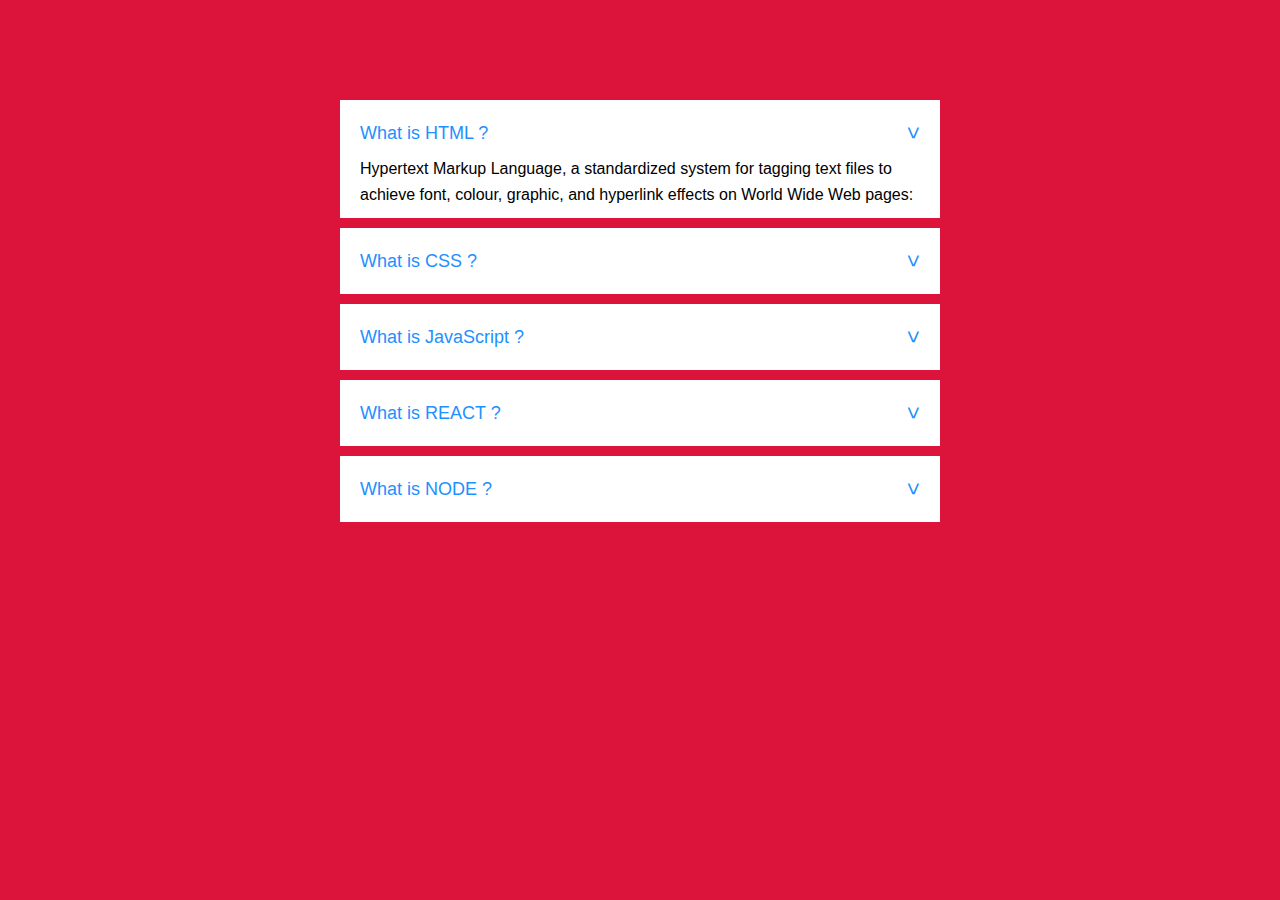
<file: 010_Accordian/index.html>
<!DOCTYPE html>
<html lang="en">
  <head>
    <meta charset="UTF-8" />
    <meta name="viewport" content="width=device-width, initial-scale=1.0" />
    <title>Accordian</title>
    <link rel="stylesheet" href="style.css" />
  </head>
  <body>
    <ul id="accordian">
      <li>
        <label for="first">What is HTML ? <span>&#x3e;</span> </label>
        <input type="radio" name="accordian" id="first" checked />
        <div class="content">
          <p>
            Hypertext Markup Language, a standardized system for tagging text
            files to achieve font, colour, graphic, and hyperlink effects on
            World Wide Web pages:
          </p>
        </div>
      </li>
      <li>
        <label for="second">What is CSS ? <span>&#x3e;</span> </label>
        <input type="radio" name="accordian" id="second"  />
        <div class="content">
          <p>
            CSS is a cornerstone technology of the World Wide Web, alongside
            HTML and JavaScript. [3] CSS is designed to enable the separation of
            content and presentation, including layout, colors, and fonts.
          </p>
        </div>
      </li>
      <li>
        <label for="third">What is JavaScript ? <span>&#x3e;</span> </label>
        <input type="radio" name="accordian" id="third"  />
        <div class="content">
          <p>
            JavaScript is the programming language for the web that can update
            and change HTML, CSS, and data. Learn the basics of JavaScript
            variables, numbers, strings, objects, arrays, functions, and
          </p>
        </div>
      </li>
      <li>
        <label for="fourth">What is REACT ? <span>&#x3e;</span> </label>
        <input type="radio" name="accordian" id="fourth"  />
        <div class="content">
          <p>
            React is a JavaScript library for building user interfaces (UI) with
            components and JSX. Learn how to add React to an HTML page, create
            React elements and components, and use the Create React
          </p>
        </div>
      </li>
      <li>
        <label for="fifth">What is NODE ? <span>&#x3e;</span> </label>
        <input type="radio" name="accordian" id="fifth"  />
        <div class="content">
          <p>
            A point in a network or diagram at which lines or pathways intersect
            or branch: "the intersections of two or more such arteries would
            clearly become major nodes of traffic and urban activity" The
            part of a plant stem from which one or more leaves emerge, often
            forming a slight swelling:
          </p>
        </div>
      </li>
    </ul>
  </body>
</html>
</file>
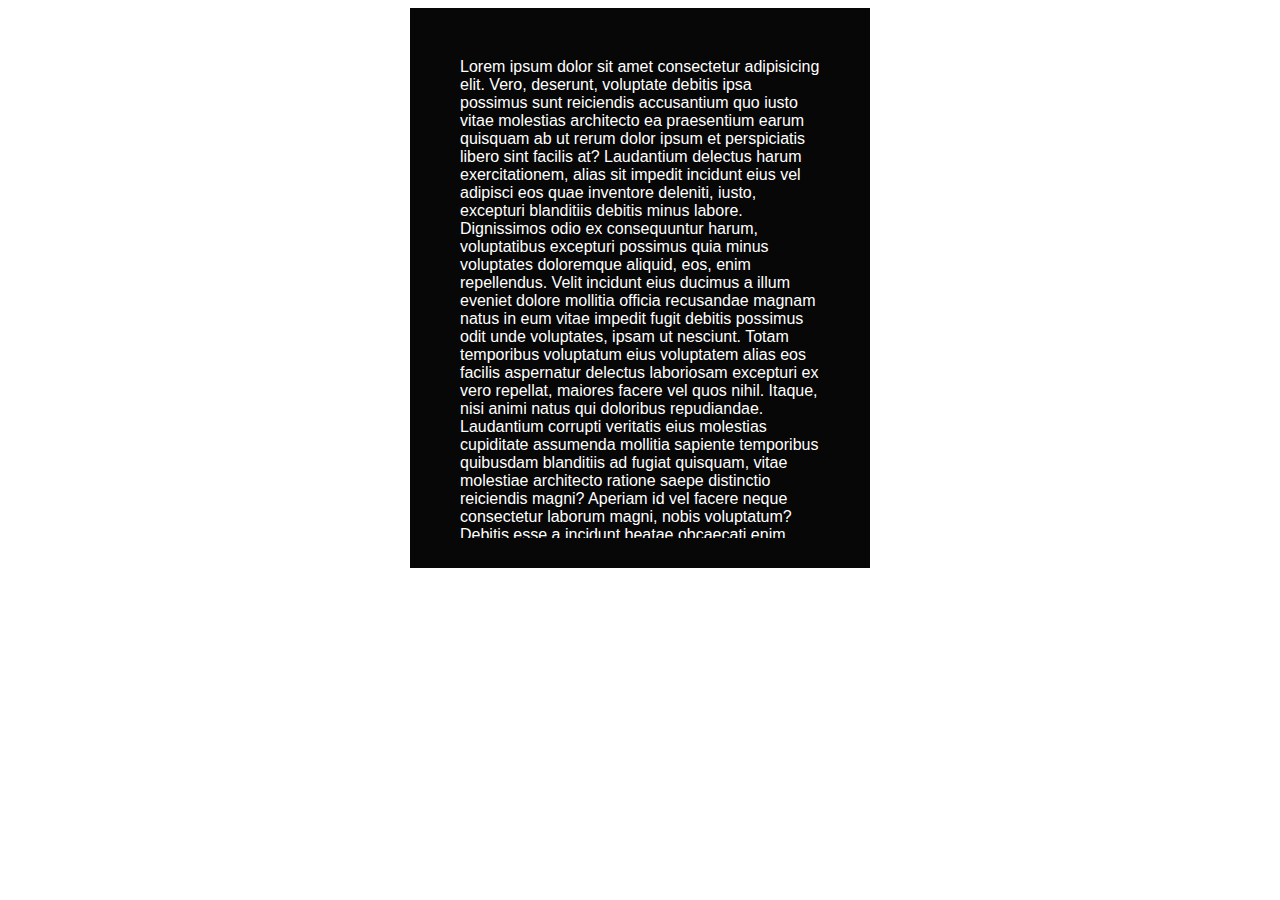
<file: 011_ScrollBar/index.html>
<!DOCTYPE html>
<html lang="en">
<head>
  <meta charset="UTF-8">
  <meta name="viewport" content="width=device-width, initial-scale=1.0">
  <title>ScrollBar</title>
  <link rel="stylesheet" href="style.css">
</head>
<body>
  <section class="scroll-container">
    <div class="scroll-div">
      <div class="scroll-object">
        Lorem ipsum dolor sit amet consectetur adipisicing elit. Vero, deserunt, voluptate debitis ipsa possimus sunt reiciendis accusantium quo iusto vitae molestias architecto ea praesentium earum quisquam ab ut rerum dolor ipsum et perspiciatis libero sint facilis at? Laudantium delectus harum exercitationem, alias sit impedit incidunt eius vel adipisci eos quae inventore deleniti, iusto, excepturi blanditiis debitis minus labore. Dignissimos odio ex consequuntur harum, voluptatibus excepturi possimus quia minus voluptates doloremque aliquid, eos, enim repellendus. Velit incidunt eius ducimus a illum eveniet dolore mollitia officia recusandae magnam natus in eum vitae impedit fugit debitis possimus odit unde voluptates, ipsam ut nesciunt. Totam temporibus voluptatum eius voluptatem alias eos facilis aspernatur delectus laboriosam excepturi ex vero repellat, maiores facere vel quos nihil. Itaque, nisi animi natus qui doloribus repudiandae. Laudantium corrupti veritatis eius molestias cupiditate assumenda mollitia sapiente temporibus quibusdam blanditiis ad fugiat quisquam, vitae molestiae architecto ratione saepe distinctio reiciendis magni? Aperiam id vel facere neque consectetur laborum magni, nobis voluptatum? Debitis esse a incidunt beatae obcaecati enim ratione praesentium quod eius totam sed officiis possimus adipisci illum ipsam velit repudiandae aliquam culpa, harum ipsa voluptates, voluptate nostrum explicabo? Dolor dignissimos, ratione esse inventore debitis labore voluptatum totam, amet sunt cumque sapiente exercitationem temporibus assumenda dolorum maxime nemo. Sunt exercitationem earum velit, aliquid veniam nam quo itaque enim voluptatem accusamus deleniti dolor minima non error, doloremque ad explicabo architecto? Magnam debitis saepe, quasi in eum mollitia distinctio veritatis obcaecati magni voluptate earum. Quidem sed, alias quaerat praesentium dolores officia voluptas quae voluptatibus reiciendis qui dolorum quibusdam nemo a dolore ipsam dignissimos excepturi sequi accusamus molestiae eum obcaecati! Voluptates, veniam maiores molestiae, eligendi delectus amet quasi, ducimus consectetur reiciendis minima possimus facilis excepturi! Omnis, voluptatem. Commodi labore, repudiandae ad ipsum sequi molestias facilis esse ducimus. In asperiores ratione temporibus beatae eius quibusdam eligendi optio mollitia dolore neque necessitatibus illo dicta, laborum harum qui saepe? Esse consequuntur sunt quaerat doloribus cupiditate, atque labore dolore illum, molestiae assumenda, voluptas tenetur rerum est odio et nulla saepe praesentium. Maiores alias quos odio temporibus! Nulla blanditiis, quia sit obcaecati similique corrupti rem pariatur a debitis praesentium, aliquid officia distinctio, et perferendis labore ducimus minus vitae facilis in? Explicabo laboriosam earum nulla ipsam et quos quam voluptatem fugiat repellat, temporibus aliquid error vel consequuntur doloremque ex dolorum corrupti maiores laborum soluta perspiciatis vero praesentium dignissimos! Quaerat qui magni accusamus magnam, nostrum quae ea labore nesciunt, porro eveniet facere sequi excepturi dicta. Aperiam doloribus maiores, odit veritatis neque, quo a cupiditate eligendi modi architecto aliquam fuga dolores? Ex quasi, totam odit nihil voluptatibus consequuntur aut consequatur dicta, sequi voluptatem odio magnam saepe similique illum omnis asperiores at quos veritatis fugiat repudiandae voluptatum ad. At natus laudantium itaque illo voluptatum nobis dolorem ab rerum quam ipsa iusto repellendus inventore, rem distinctio accusamus minus aspernatur. Rem vero eaque necessitatibus natus a illum quam vitae esse velit. Tempora nostrum quis at? Sint ipsum totam expedita ducimus aliquam, quae sapiente dignissimos deleniti id iure fuga similique optio ratione. Adipisci aliquam inventore cum!
      </div>
    </div>
  </section>
</body>
</html>


<!-- clip-path -->
<!-- https://bennettfeely.com/clippy/ -->
</file>
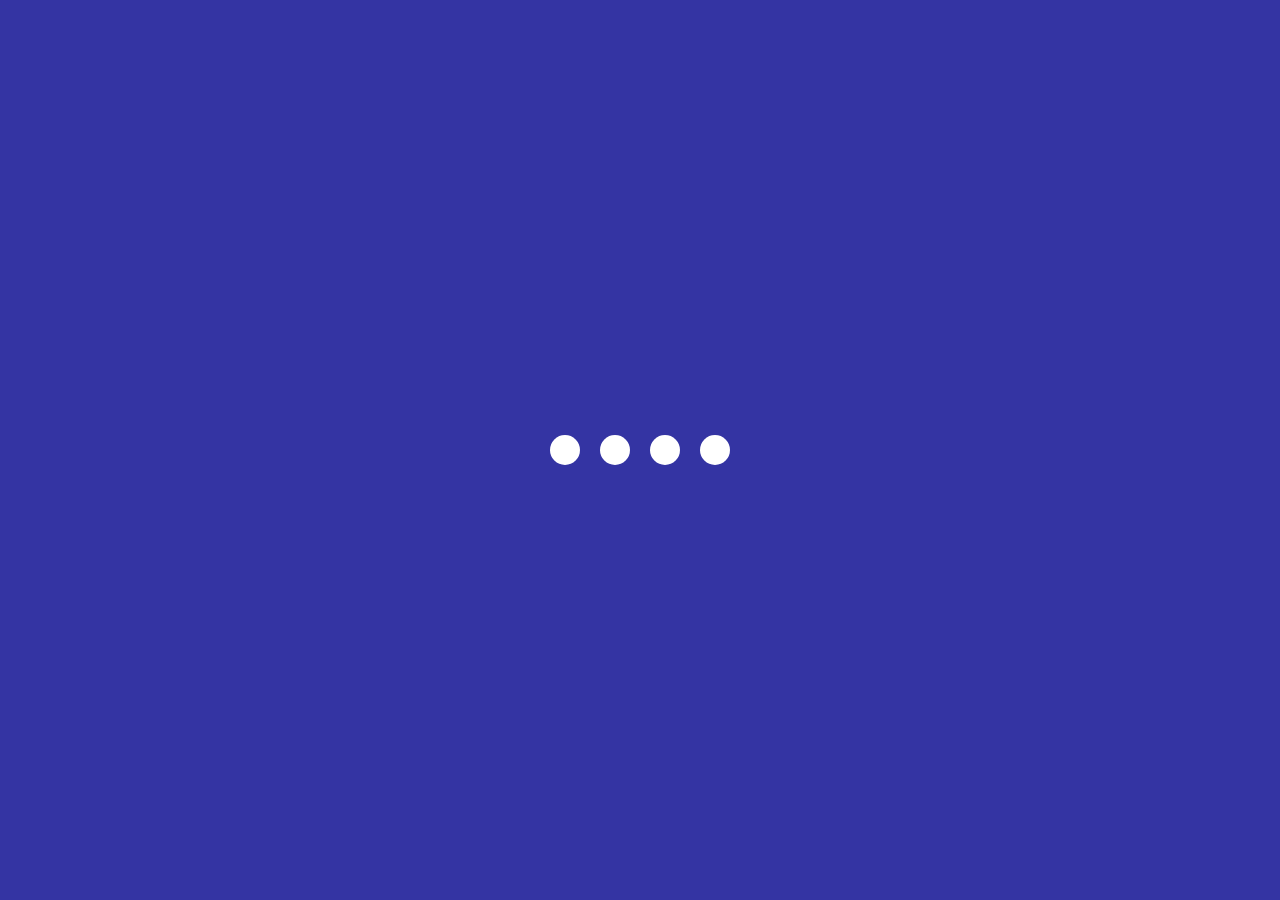
<file: 02_Dynamic_Loading_Animation/index.html>
<!DOCTYPE html>
<html lang="en">
<head>
  <meta charset="UTF-8">
  <meta name="viewport" content="width=device-width, initial-scale=1.0">
  <title>Dynamic Loading Animation</title>
  <link rel="stylesheet" href="style.css">
</head>
<body>
  <section class="wrapper">
    <div class="loader">
      <div class="loading one"></div>
      <div class="loading two"></div>
      <div class="loading three"></div>
      <div class="loading four"></div>
    </div>
  </section>
</body>
</html>
</file>
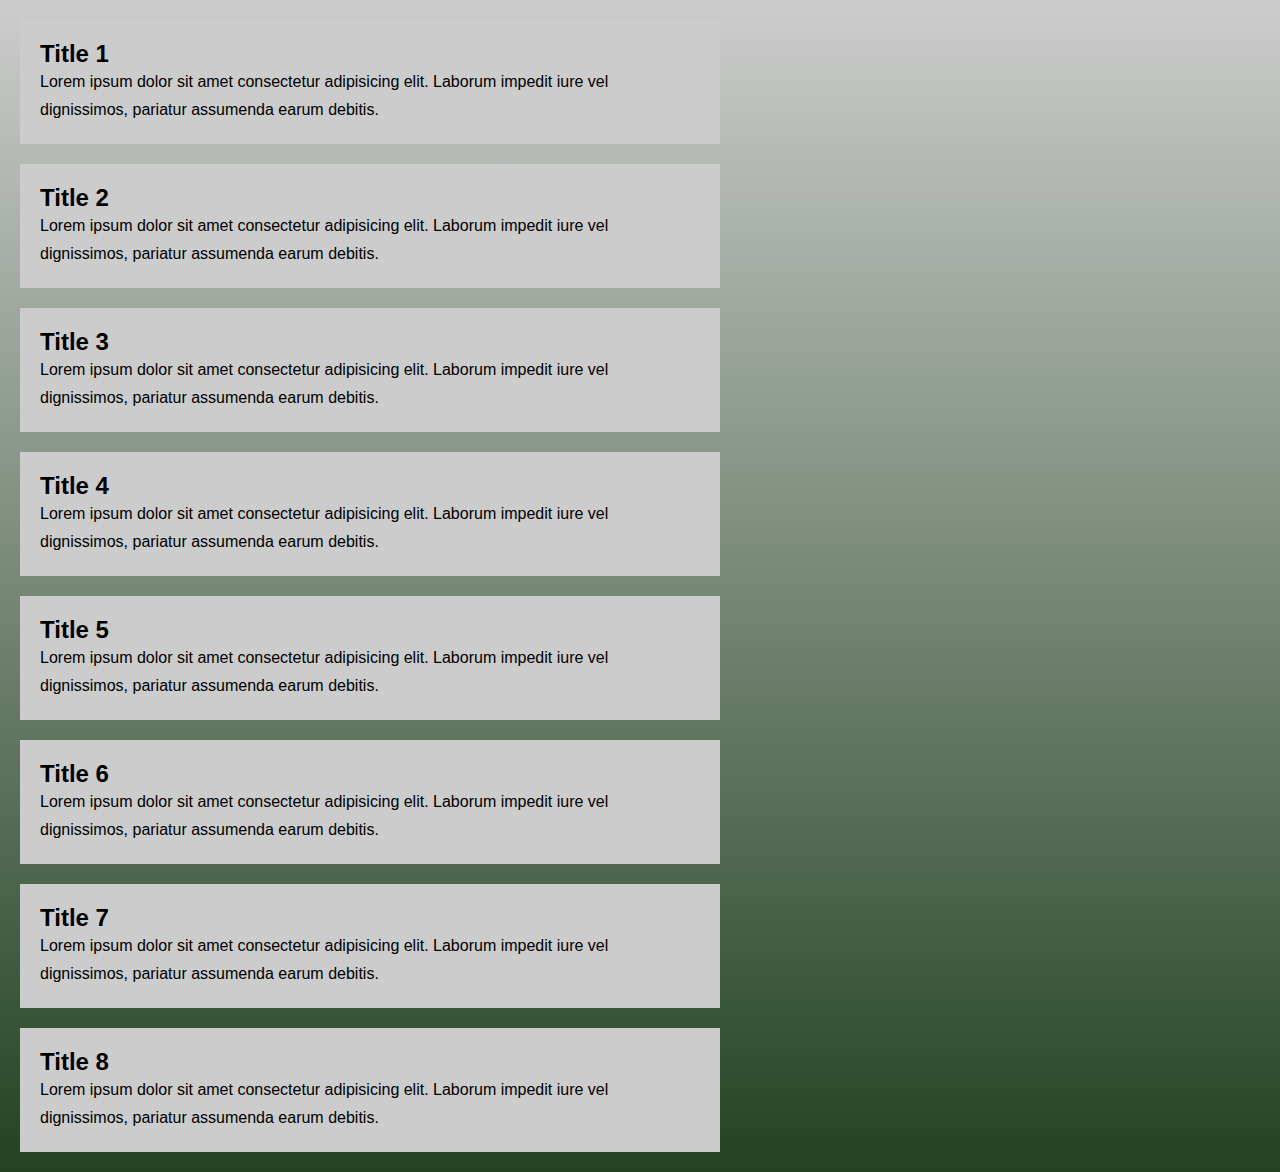
<file: 03_Custom_Scrollbars/index.html>
<!DOCTYPE html>
<html lang="en">
<head>
  <meta charset="UTF-8">
  <meta name="viewport" content="width=device-width, initial-scale=1.0">
  <title>Custom Scrollbars</title>
  <link rel="stylesheet" href="style.css">
</head>
<body>
  <section>
    <div class="card">
      <h2 class="card-title">Title 1</h2>
      <p>Lorem ipsum dolor sit amet consectetur adipisicing elit. Laborum impedit iure vel dignissimos, pariatur assumenda earum debitis.</p>
    </div>
    <div class="card">
      <h2 class="card-title">Title 2</h2>
      <p>Lorem ipsum dolor sit amet consectetur adipisicing elit. Laborum impedit iure vel dignissimos, pariatur assumenda earum debitis.</p>
    </div>
    <div class="card">
      <h2 class="card-title">Title 3</h2>
      <p>Lorem ipsum dolor sit amet consectetur adipisicing elit. Laborum impedit iure vel dignissimos, pariatur assumenda earum debitis.</p>
    </div>
    <div class="card">
      <h2 class="card-title">Title 4</h2>
      <p>Lorem ipsum dolor sit amet consectetur adipisicing elit. Laborum impedit iure vel dignissimos, pariatur assumenda earum debitis.</p>
    </div>
    <div class="card">
      <h2 class="card-title">Title 5</h2>
      <p>Lorem ipsum dolor sit amet consectetur adipisicing elit. Laborum impedit iure vel dignissimos, pariatur assumenda earum debitis.</p>
    </div>
    <div class="card">
      <h2 class="card-title">Title 6</h2>
      <p>Lorem ipsum dolor sit amet consectetur adipisicing elit. Laborum impedit iure vel dignissimos, pariatur assumenda earum debitis.</p>
    </div>
    <div class="card">
      <h2 class="card-title">Title 7</h2>
      <p>Lorem ipsum dolor sit amet consectetur adipisicing elit. Laborum impedit iure vel dignissimos, pariatur assumenda earum debitis.</p>
    </div>
    <div class="card">
      <h2 class="card-title">Title 8</h2>
      <p>Lorem ipsum dolor sit amet consectetur adipisicing elit. Laborum impedit iure vel dignissimos, pariatur assumenda earum debitis.</p>
    </div>
  </section>
</body>
</html>
</file>
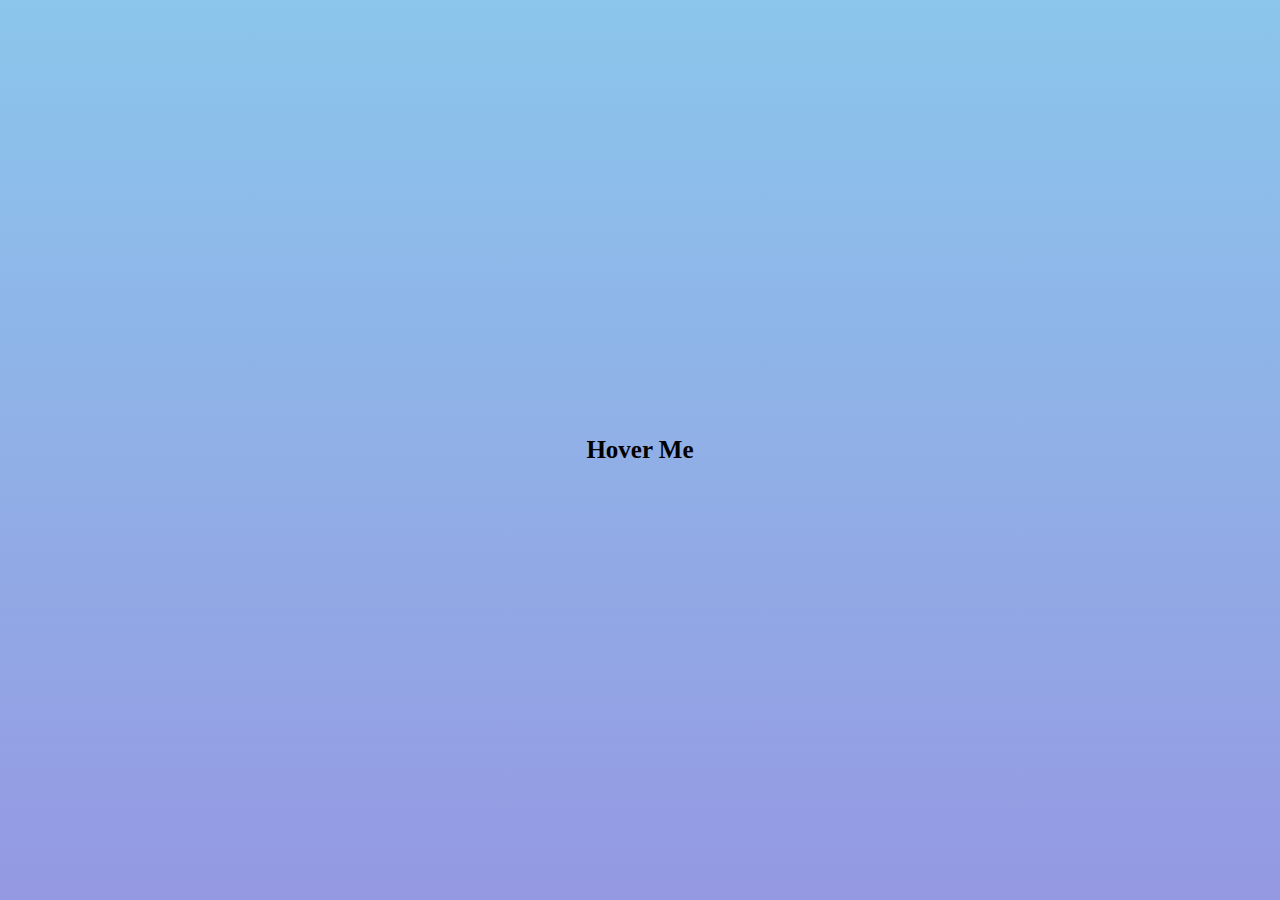
<file: 09_Tooltip/index.html>
<!DOCTYPE html>
<html lang="en">
<head>
  <meta charset="UTF-8">
  <meta name="viewport" content="width=device-width, initial-scale=1.0">
  <title>ToolTip</title>
  <link rel="stylesheet" href="style.css">
</head>
<body>
  <div id="container">
    <span id="tooltip-content">ToolTip Text</span>
    <span>Hover Me</span>
  </div>
</body>
</html>


<!-- clip-path -->
<!-- https://bennettfeely.com/clippy/ -->
</file>
<file: 010_Accordian/style.css>
*{
  padding: 0;
  margin: 0;
  box-sizing: border-box;
}

body{
  background: crimson;
  font-family: sans-serif;
}

#accordian{
  margin: 100px auto;
  width: 600px;
}

#accordian li{
  list-style: none;
  width: 100%;
  margin-bottom: 10px;
  background: #fff;
  padding: 10px;
}

#accordian li label{
  padding: 10px;
  display: flex;
  justify-content: space-between;
  align-items: center;
  font-size: 18px;
  font-weight: 500;
  color: dodgerblue;
  cursor: pointer;
}

#accordian li label span{
  transform: rotate(90deg);
  font-size: 22px;
  color: dodgerblue;
}

#accordian label + input[type="radio"]{
  display: none;
}

#accordian .content{
  padding: 0 10px;
  line-height: 26px;
  max-height: 0;
  overflow: hidden;
  transition: max-height 0.5s;
}

#accordian label + input[type="radio"]:checked + .content{
  max-height: 400px;
}
</file>
<file: 011_ScrollBar/style.css>
body{
  display: flex;
  justify-content: center;
  align-items: center;
  font-family: sans-serif;
  color: #fff;
}

.scroll-container{
  background-color: rgb(7, 7, 7);
  width: 25rem;
  padding: 30px;
}

.scroll-div{
  width: 400px;
  height: 500px;
  background: rgb(7, 7, 7);
  overflow: hidden;
  overflow-y: scroll;
}

.scroll-object{
  padding: 20px;
}
</file>
<file: 02_Dynamic_Loading_Animation/style.css>
*{
  margin: 0;
  padding: 0;
  box-sizing: border-box;
}

body{
  background-color: #00008bcb;
}

.wrapper{
  display: flex;
  justify-content: center;
  align-items: center;
  min-height: 100vh;
}

.wrapper .loader{
  display: flex;
  justify-content: space-between;
  padding: 0 20px;
}

.loader .loading{
  background-color: #fff;
  width: 30px;
  height: 30px;
  border-radius: 50px;
  margin: 0 10px;
  animation: load 0.8s ease infinite;
}

.loader .loading.one{
  animation-delay: 0.3s;
}

.loader .loading.two{
  animation-delay: 0.4s;
}

.loader .loading.three{
  animation-delay: 0.5s;
}

@keyframes load {
  0% {
    width: 30px;
    height: 30px;
  }
  50% {
    width: 20px;
    height: 20px;
  }
}
</file>
<file: 03_Custom_Scrollbars/style.css>
*{
  padding: 0;
  margin: 0;
  box-sizing: border-box;
  font-family: sans-serif;
}

body{
  background: linear-gradient(#ccc, #214321);
}

.card{
  width: 700px;
  background: #ccc;
  padding: 20px;
  margin: 20px;
  font-family: sans-serif;
  line-height: 28px;
}

/* Scrollbar */

::-webkit-scrollbar {
  background-color: transparent;
  width: 10px;
}

::-webkit-scrollbar-thumb {
  background: linear-gradient(#21d4fd, #b721ff);
  border-radius: 100px;
}
</file>
<file: 09_Tooltip/style.css>
*{
  padding: 0;
  margin: 0;
  box-sizing: border-box;
}

body{
  width: 100%;
  height: 100vh;
  display: flex;
  justify-content: center;
  align-items: center;
  background: linear-gradient(#8bc6ec, #9599e2);
}

#container{
  position: relative;
  cursor: pointer;
  padding: 7px;
  font-size: 25px;
  font-weight: bold;
}

#tooltip-content{
  position: absolute;
  left: 50%;
  top: 0;
  transform: translateX(-50%);
  background: #000;
  color: #fff;
  white-space: nowrap;
  padding: 10px 15px;
  border-radius: 7px;
  visibility: hidden;
  opacity: 0;
  transition: opacity 0.5s ease;
}
#tooltip-content::before{
  content: "";
  position: absolute;
  left: 40%;
  top: 100%;
  transform: translateX(50%);
  border: 15px solid;
  border-color: #000 #000 #000 #000;
  clip-path: polygon(48% 0, 0% 100%, 100% 100%);
  transform: rotateX(180deg);
  
}

#container:hover #tooltip-content{
  top: -65px;
  opacity: 1;
  visibility: visible;
}
</file>
